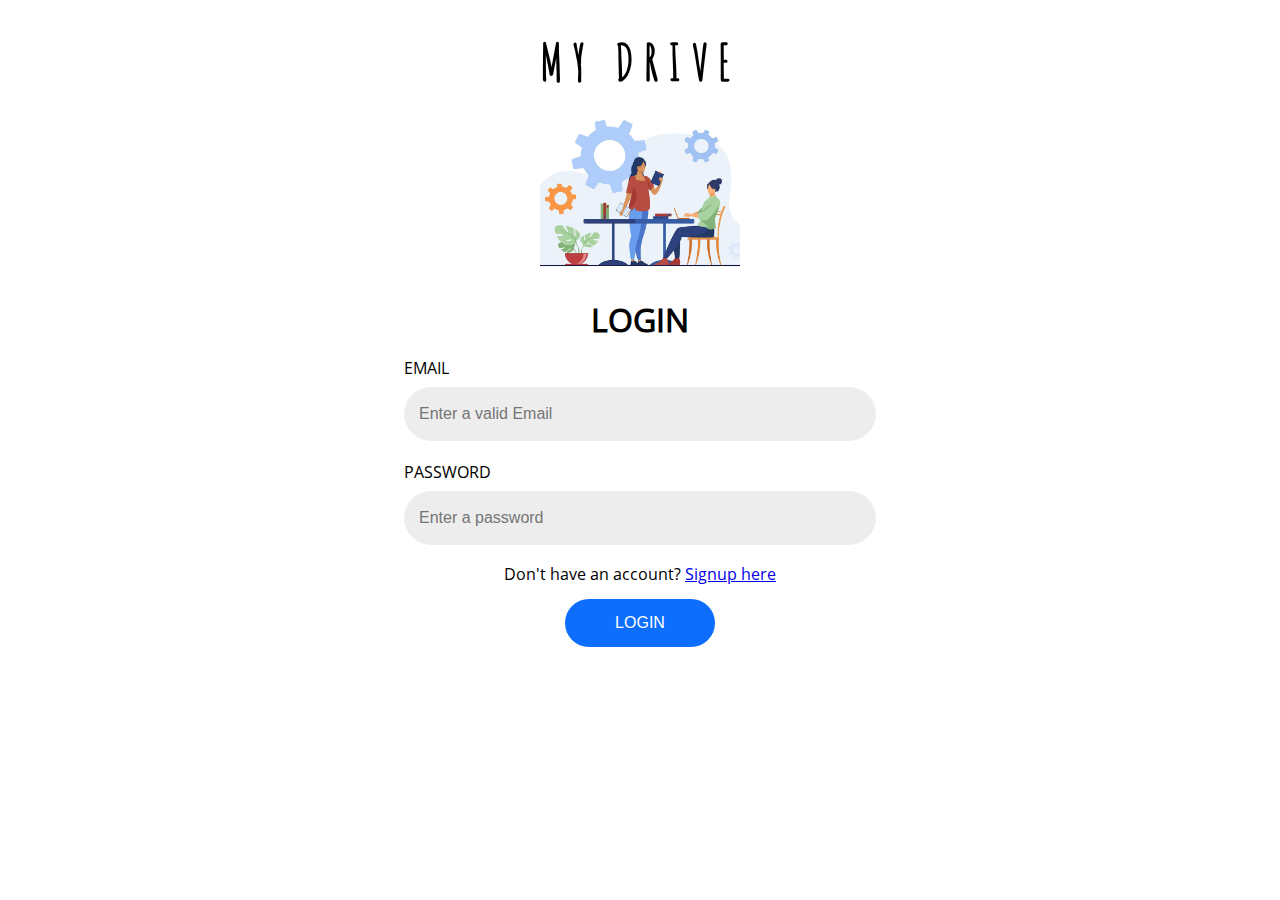
<file: login.html>
<!DOCTYPE html>
<html>
<head>
	<meta charset="utf-8">
	<meta name="viewport" content="width=device-width, initial-scale=1">
	<title>my drive login page</title>
	<link rel="stylesheet" type="text/css" href="assets_signup/css/bootstrap-icons.css">
	<link rel="stylesheet" type="text/css" href="assets_signup/css/styles.css">
	<style>

	.hide{
			display: none;
		}		

	</style>
</head>
<body>

	
	<section class="class_1" >
		<form onsubmit="login.submit(event)" method="post" enctype="multipart/form-data" class="class_2" >
			<h1 class="class_3"  >
				MY DRIVE
				<br>
			</h1>
			<img src="assets_signup/images/woman-coming-other-woman-with-ideas-project_74855-11211.jpg" class="class_4" >
			<h1 class="class_5"  >
				LOGIN
			</h1>

			<div class="js-error-banner hide" style="padding: 10px; text-align: center; background-color: red; color: white;">
				Please fix the errors below!
			</div>

			<div class="class_6" >

				<div class="class_7" >
					<label class="class_8"  >
						EMAIL
					</label>
					<input placeholder="Enter a valid Email" type="email" name="email" class="class_10" required>
				</div>
				<small class="error error-email hide" style="color: red; font-weight: bold; display: block;">
				
				</small>
				<div class="class_7" >
					<label class="class_8"  >
						PASSWORD
					</label>
					<input placeholder="Enter a password" type="password" name="password" class="class_9" required>
				</div>
				<small class="error error-password hide" style="color: red; font-weight: bold; display: block;">

				</small>

			</div>
			<div style="padding: 10px; text-align: center;">
				Don't have an account? <a href="signup.html">Signup here</a>
			</div>
			<button class="js-button class_11"  >
				LOGIN
			</button>
		</form>
	</section>
	
</body>
</html>

<script>
	
		const login = {

			uploading: false,
			submit: function(ev)
			{
				ev.preventDefault();
				if(login.uploading){
					alert("Already uploading. Please wait...");
					return;
				}
				let button = document.querySelector(".js-button");
				button.innerHTML = `Saving...`;

				let myform = new FormData();
				myform.append('data_type', 'user_login');

				//Getting all inputs 
				let inputs = ev.currentTarget.querySelectorAll("input,select,textarea");
				for (var i = 0; i < inputs.length; i++) 
				{
					myform.append(inputs[i].name, inputs[i].value.trim());

				}
			
				login.uploading = true;
				let xhr = new XMLHttpRequest();
				xhr.addEventListener('error', function()
				{
					alert('An error occured! Please check your connection');
				});

				xhr.addEventListener('readystatechange', function()
				{
					if(xhr.readyState == 4)
					{
						login.uploading = false;
						let button = document.querySelector(".js-button");
						button.innerHTML = `LOGIN`;

						if(xhr.status == 200)
						{ 
							  console.log(xhr.responseText);
							let obj = JSON.parse(xhr.responseText, true);
							document.querySelector('.js-error-banner').classList.add("hide");

							if (obj.success && obj.data_type == 'user_login')
							{
								alert("Login successful");
								window.location.href = "index.html";
								
							}else{

								//errors
								let form = document.querySelector('form');
								let errors = document.querySelectorAll('.error');
								document.querySelector('.js-error-banner').classList.remove("hide");
						
								//empty old error messages
								for (var i = 0; i < errors.length; i++) {
									errors[i].innerHTML = '';
									errors[i].classList.add("hide");
								}

								//showing new errors
								for(key in obj.errors)
								{
									let item = document.querySelector('.error-'+key);
									item.innerHTML = obj.errors[key];
									item.classList.remove("hide");
								}
							}
				
						}else{

							console.log(xhr.responseText);
							alert('An error occured! Please try again');
						}

					}
				});

				xhr.open('post', 'api.php', true);
				xhr.send(myform);

			},
	};


</script>
</file>
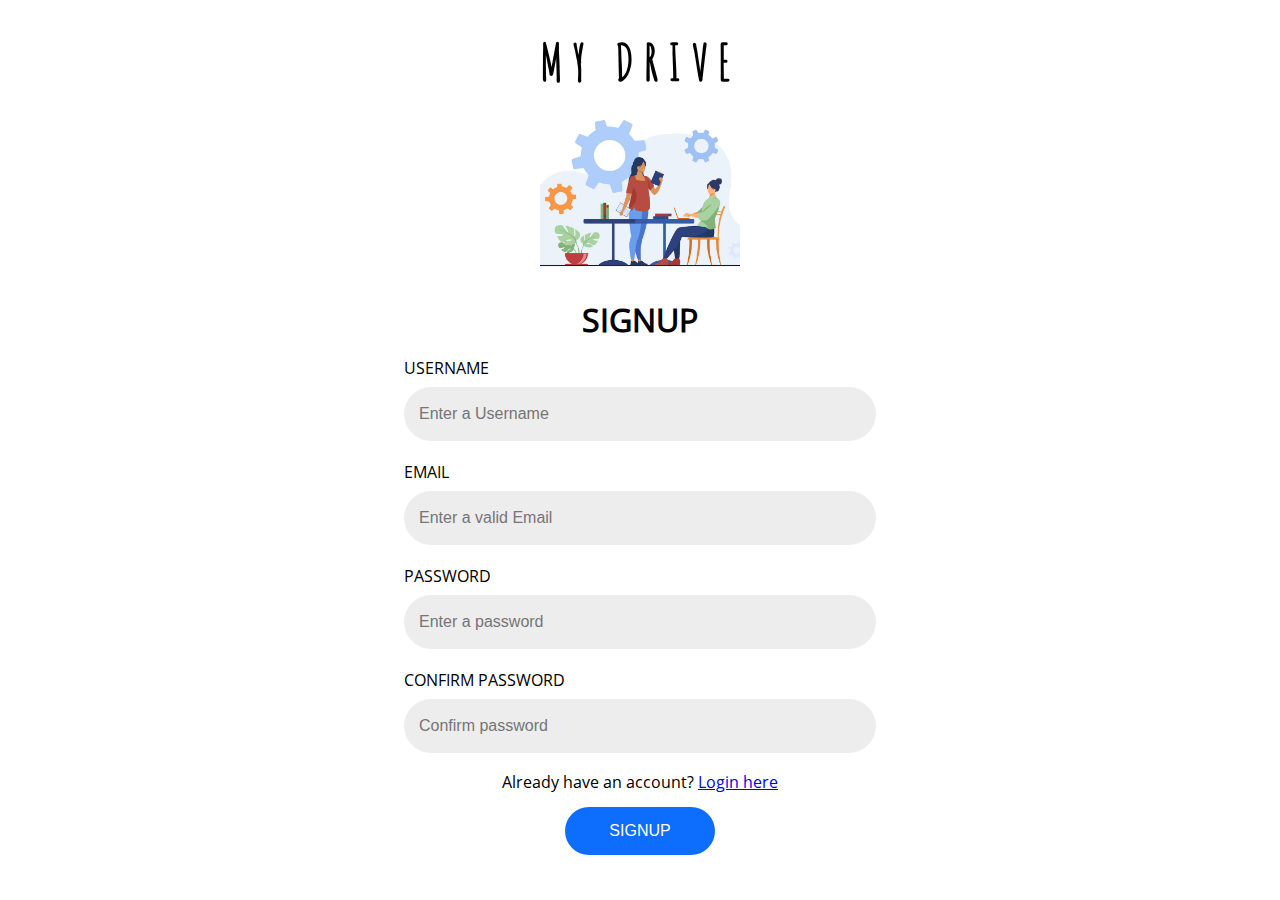
<file: signup.html>
<!DOCTYPE html>
<html>
<head>
	<meta charset="utf-8">
	<meta name="viewport" content="width=device-width, initial-scale=1">
	<title>my drive signup page</title>
	<link rel="stylesheet" type="text/css" href="assets_signup/css/bootstrap-icons.css">
	<link rel="stylesheet" type="text/css" href="assets_signup/css/styles.css">
	<style>

	.hide{
			display: none;
		}		

	</style>
</head>
<body>

	
	<section class="class_1" >
		<form onsubmit="signup.submit(event)" method="post" enctype="multipart/form-data" class="class_2" >
			<h1 class="class_3"  >
				MY DRIVE
				<br>
			</h1>
			<img src="assets_signup/images/woman-coming-other-woman-with-ideas-project_74855-11211.jpg" class="class_4" >
			<h1 class="class_5"  >
				SIGNUP
			</h1>

			<div class="js-error-banner hide" style="padding: 10px; text-align: center; background-color: red; color: white;">
				Please fix the errors below!
			</div>

			<div class="class_6" >
				<div class="class_7" >
					<label class="class_8"  >
						USERNAME
					</label>
					<input placeholder="Enter a Username" type="text" name="username" class="class_9" required>
				</div>
				<small class="error error-username hide" style="color: red; font-weight: bold; display: block;">
				
				</small>
				<div class="class_7" >
					<label class="class_8"  >
						EMAIL
					</label>
					<input placeholder="Enter a valid Email" type="email" name="email" class="class_10" required>
				</div>
				<small class="error error-email hide" style="color: red; font-weight: bold; display: block;">
				
				</small>
				<div class="class_7" >
					<label class="class_8"  >
						PASSWORD
					</label>
					<input placeholder="Enter a password" type="password" name="password" class="class_9" required>
				</div>
				<small class="error error-password hide" style="color: red; font-weight: bold; display: block;">

				</small>

				<div class="class_7" >
					<label class="class_8"  >
						CONFIRM PASSWORD
					</label>
					<input placeholder="Confirm password" type="password" name="retype_password" class="class_9" required>
				</div>
			</div>
			<div style="padding: 10px; text-align: center;">
				Already have an account? <a href="login.html">Login here</a>
			</div>
			<button class="js-button class_11"  >
				SIGNUP
			</button>
		</form>
	</section>
	
</body>
</html>

<script>
	
		const signup = {

			uploading: false,
			submit: function(ev)
			{
				ev.preventDefault();
				if(signup.uploading){
					alert("Already uploading. Please wait...");
					return;
				}
				let button = document.querySelector(".js-button");
				button.innerHTML = `Saving...`;

				let myform = new FormData();
				myform.append('data_type', 'user_signup');

				//Getting all inputs 
				let inputs = ev.currentTarget.querySelectorAll("input,select,textarea");
				for (var i = 0; i < inputs.length; i++) 
				{
					myform.append(inputs[i].name, inputs[i].value.trim());

				}
			
				signup.uploading = true;
				let xhr = new XMLHttpRequest();
				xhr.addEventListener('error', function()
				{
					alert('An error occured! Please check your connection');
				});

				xhr.addEventListener('readystatechange', function()
				{
					if(xhr.readyState == 4)
					{
						signup.uploading = false;
						let button = document.querySelector(".js-button");
						button.innerHTML = `SIGNUP`;

						if(xhr.status == 200)
						{ 
							 console.log(xhr.responseText);
							let obj = JSON.parse(xhr.responseText, true);
							document.querySelector('.js-error-banner').classList.add("hide");

							if (obj.success && obj.data_type == 'user_signup')
							{
								alert("Your account has been created! Please login to continue");
								window.location.href = "login.html";
								
							}else{

								//errors
								let form = document.querySelector('form');
								let errors = document.querySelectorAll('.error');
								document.querySelector('.js-error-banner').classList.remove("hide");
						
								//empty old error messages
								for (var i = 0; i < errors.length; i++) {
									errors[i].innerHTML = '';
									errors[i].classList.add("hide");
								}

								//showing new errors
								for(key in obj.errors)
								{
									let item = document.querySelector('.error-'+key);
									item.innerHTML = obj.errors[key];
									item.classList.remove("hide");
								}
							}
				
						}else{

							console.log(xhr.responseText);
							alert('An error occured! Please try again');
						}

					}
				});

				xhr.open('post', 'api.php', true);
				xhr.send(myform);

			},
	};


</script>
</file>
<file: assets_signup/css/styles.css>
*, ::after, ::before {
  box-sizing: border-box;
}

@font-face{
	src: url(../fonts/OpenSans-Regular.ttf);
	font-family: opensans;
}

@font-face{
	src: url(../fonts/DancingScript-VariableFont_wght.ttf);
	font-family: dancingscript;
}

@font-face{
	src: url(../fonts/AmaticSC-Regular.ttf);
	font-family: amatic;
}

@font-face{
	src: url(../fonts/SpecialElite-Regular.ttf);
	font-family: specialelite;
}

@font-face{
	src: url(../fonts/Yellowtail-Regular.ttf);
	font-family: yellowtail;
}

body{

	font-family: opensans;
	font-size: 16px;
	margin:0px;
	padding:0px;
	word-break: break-word;
	word-wrap: break-word;
}

		
.class_1{

	width: 100vw;
	 background-color: rgb(255, 255, 255);
	padding: 10px;
	
}

.class_2{

	width: 100%;
	max-width: 500px;
	margin: 10px auto;
	padding: 10px;
	  text-align: center;
	
}

.class_3{

	padding-left: 10px;
	padding-right: 10px;
	font-size: 50px;
	margin: 0em;
	font-family: amatic;
	letter-spacing: 10px;
	
}

.class_4{

	width: 200px;
	height: 200px;
	object-fit: cover;
	
}

.class_5{

	padding-left: 10px;
	padding-right: 10px;
	margin: 0em;
	
}

.class_6{

	color: rgb(0, 0, 0);
	text-align: left;
	
}

.class_7{

	margin-top:4px;
	margin-bottom: 4px;
	padding: 4px;
	align-items: center;
	
}

.class_8{

	margin: .5rem;
	margin-left:0px;
	display: inline-block;
	
}

.class_9{

	display: block;
	width: 100%;
	padding: 15px;
	font-size: 1rem;
	font-weight: 400;
	line-height: 1.5;
	color: rgb(33, 37, 41);
	background-color: rgb(237, 237, 237);
	background-clip: padding-box;
	appearance: none;
	border-radius: 20em;
	transition: border-color 0.15s ease-in-out 0s, box-shadow 0.15s ease-in-out 0s;
	border: medium none;
	left: -7px;
	
}

.class_10{

	display: block;
	width: 100%;
	padding: 15px;
	font-size: 1rem;
	font-weight: 400;
	line-height: 1.5;
	color: rgb(33, 37, 41);
	background-color: rgb(237, 237, 237);
	background-clip: padding-box;
	appearance: none;
	border-radius: 20em;
	transition: border-color 0.15s ease-in-out 0s, box-shadow 0.15s ease-in-out 0s;
	border: medium none;
	
}

.class_11{

	font-size: 16px;
	padding: 15px;
	border: medium none;
	color: rgb(255, 255, 255);
	background-color: rgb(13, 110, 253);
	border-radius: 30px;
	margin: 0.25rem 0.125rem;
	cursor: pointer;
	width: 150px;
	
}
</file>
